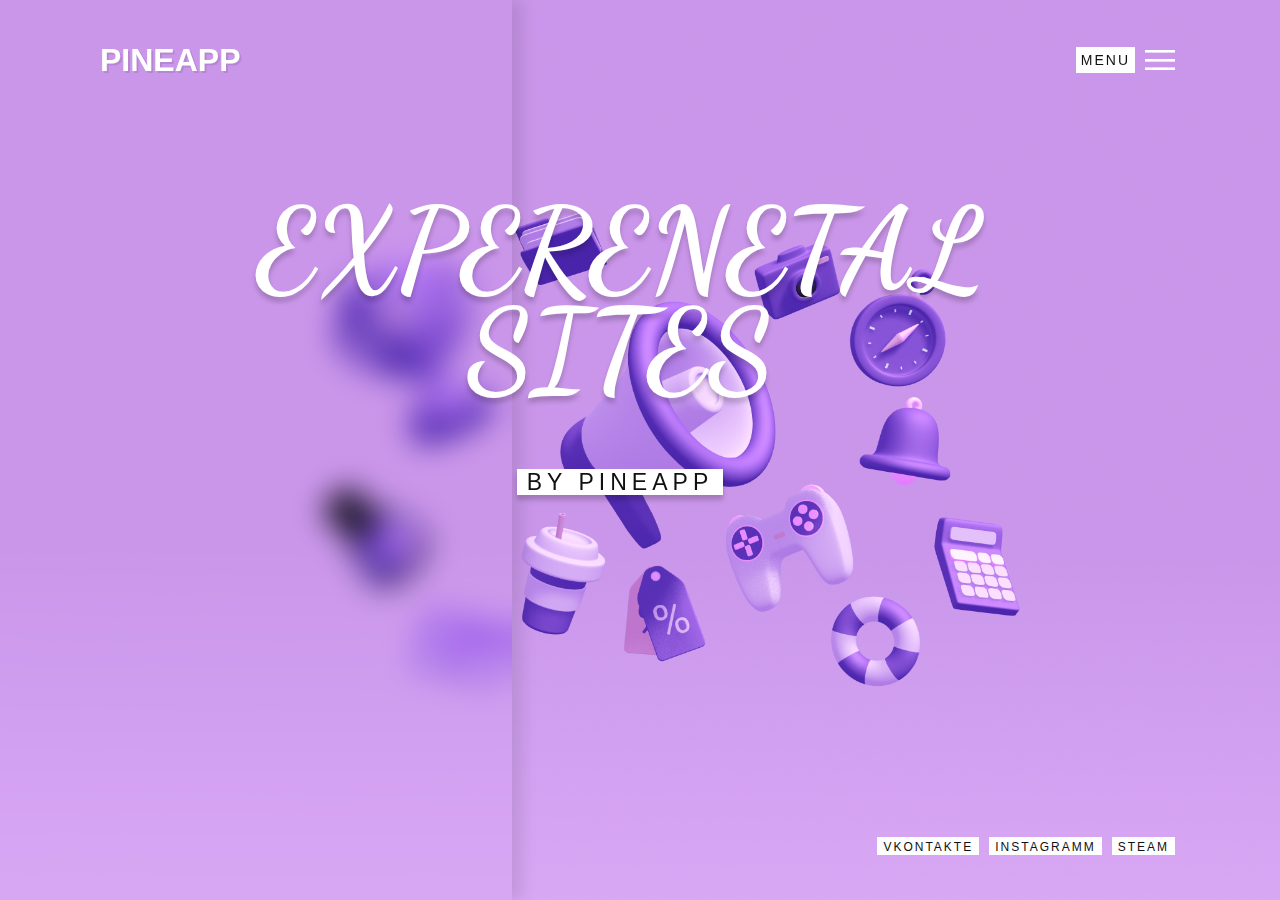
<file: index.html>
<!DOCTYPE html>
<html lang="en">
    <head>
        <meta charset="UTF-8">
        <meta http-equiv="X-UA-Compatible" content="IE=edge">
        <meta name="viewport" content="width=device-width, initial-scale=1.0">
        <title>PINEAPP</title>
        <style>
@import url('https://fonts.googleapis.com/css2?family=Dancing+Script:wght@700&display=swap');

*{
    padding: 0;
    margin: 0;
    box-sizing: border-box;
    font-family: 'Roboto', sans-serif;
}

body{
    background-image: url(img/background.jpg);
    height: 100%;
    width: 100%;
    overflow-x: hidden;
}

section{
    position: relative;
    width: 100%;
    height: 100vh;
    display: flex;
    justify-content: center;
    align-items: center;
    overflow: hidden;
}

header{
    position: absolute;
    top: 0;
    left: 0;
    width: 100%;
    padding: 40px 100px;
    z-index: 100;

    display: flex;
    justify-content: space-between;
    align-items: center;
}

header .logo{
    position: relative;
    font-size: 2em;
    color: #fff;
    text-transform: uppercase;
    font-weight: 700;
    text-decoration: none;
    text-shadow: 2px 2px 0 rgba(0, 0, 0, .1);
    transition: .5s;
}

header .toggle{
    position: relative;
    width: 40px;
    height: 40px;

    background: url(../img/menu.png);
    background-position: center;
    background-repeat: no-repeat;
    cursor: pointer;
    background-size: 30px;
    display: flex;
    justify-content: center;
    align-items: center;
}

header .toggle.active{
    background: url(../img/close.png);
    background-position: center;
    background-repeat: no-repeat;
    cursor: pointer;
    background-size: 25px;   
}

header .toggle.active::before{
    content: 'close';
}

.background__icons{
    position: relative;
    width: 140%;
    animation: anim 5s infinite;
    object-fit: cover;
}

header .toggle::before{
    content: 'MENU';
    position: absolute;
    right: 45px;
    text-transform: uppercase;
    letter-spacing: 2px;
    font-size: 14px;
    padding: 5px 5px;
    background: #fff;
    color: #111;
}

@keyframes anim {
    0%,100%{
        transform: translateY(-10px) scale(103%);
    }
    50%{
        transform: translateY(10px) ;
    }
}

.glass{
    position: absolute;
    top: 0;
    left: 0;
    width: 40%;
    height: 100%;
    z-index: 1;
    backdrop-filter: blur(15px);
    box-shadow: 10px 0 15px rgba(0, 0, 0, .1);
    transition: .5s;
}

section.active .glass{
    width: 100%;
    backdrop-filter: blur(20px);
    box-shadow: 10px 0 15px rgba(0, 0, 0, .1);
    transition-delay: 0s;
}

section .content{
    position: relative;
    z-index: 10;
    text-align: center;
    transition: .5s;
    transition-delay: 1s;
}

section.active .content{
    opacity: 0;
    visibility: hidden;
    transform: translateX(-200px);
    transition-delay: 0s;
}

section .content h2{
    position: absolute;
    top: -250px;
    left: 40vw;
    color: #fff;
    font-size: 9vw;
    line-height: 0.88em;
    text-shadow: 0 5px 5px rgba(0,0,0,.2);
    font-family: 'Dancing Script', cursive;
}

section .content h2 span{
    font-size: 0.2em;
    font-weight: 300;
    letter-spacing: 5px;
    background: #fff;
    color: #111;
    padding: 0 10px;
    text-shadow: 0 5px 5px rgba(0, 0, 0, 0);
    box-shadow: 0 5px 5px rgba(0, 0, 0, .2);
    text-transform: uppercase;
    
}

section .sci{
    position: absolute;
    bottom: 40px;
    right: 100px;
    display: flex;
    z-index: 100;
}

section .sci li{
    list-style: none;
    margin: 5px;
    padding: 0 6px;
    background: #fff;
    transition: .5s;
    transition-delay: calc(.2s * var(--i));
}

section.active .sci li{
    opacity: 0;
    visibility: hidden;
    transform: translateY(100px);
}

section .sci li a{
    color: #111;
    text-decoration: none;
    display: inline-block;
    letter-spacing: 2px;
    font-weight: 500;
    font-size: 12px;
    text-transform: uppercase;
}

section .pages{
    position: absolute;
    top: 40%;
    left: 45%;
    transform: translate(-50% -50%);
    z-index: 100;
}

section .pages li{
    list-style: none;
    text-align: center;
    margin: 15px 0;

    opacity: 0;
    visibility: hidden;
    transition: .5s;
    transform: translateX(200px);
    transition-delay: calc(.2s * var(--i));
}

section.active .pages li{
    opacity: 1;
    visibility: visible;
    transform: translateX(0);
}

section .pages li a{
    color: #111;
    font-size: 1.5em;
    letter-spacing: 5px;
    text-decoration: none;
    font-weight: 300;
    text-transform: uppercase;
    background-color: #fff;
    padding: 4px 10px;
    display: inline-block;
    transition: .5s;
}

section .pages li a:hover{
    background-color: #111;
    color: #fff;
    letter-spacing: 10px;
    text-transform: lowercase;
}

@media (max-width: 991px) {
    .background__icons{
        width: 230%;
    }

    header{
        padding: 20px;
    }
    section .sci{
        bottom: 20px;
        right: 20px;
    }
    .glass{
        width: 50%;
        backdrop-filter: blur(15px);
    }
    section .content h2{
        top: -150px;
        left: 70vw;
        font-size: 14vw;
    }

    section .pages{
        left: 32%;
    }
}
        </style>
    </head>
    <body>
        <section>
            <header>
                <a href="#" class="logo">PINEAPP</a>
                <div onclick="menuToggle()" class="toggle"></div>
            </header>
            <div class="glass"></div>
            <div class="content">
                <h2>EXPERENETAL SITES <br><span>by pineapp</span></h2>
            </div>
            <img class="background__icons" src="img/Icons.png" alt="Icons">
            <ul class="sci">
                <li style="--i:1"><a href="first.html">VKontakte</a></li>
                <li style="--i:2"><a href="#">Instagramm</a></li>
                <li style="--i:3"><a href="#">Steam</a></li>
            </ul>
            <ul class="pages">
                <li style="--i:1"><a href="first.html">First</a></li>
                <li style="--i:2"><a href="second.html">Second</a></li>
                <li style="--i:3"><a href="#">Third</a></li>
            </ul>
        </section>
        <script type="text/javascript">
            const menuToggle = () =>{
                const toggleMenu = document.querySelector('.toggle');
                const section = document.querySelector('section');
                toggleMenu.classList.toggle('active');
                section.classList.toggle('active');
            }
        </script>
    </body>
</html>
</file>
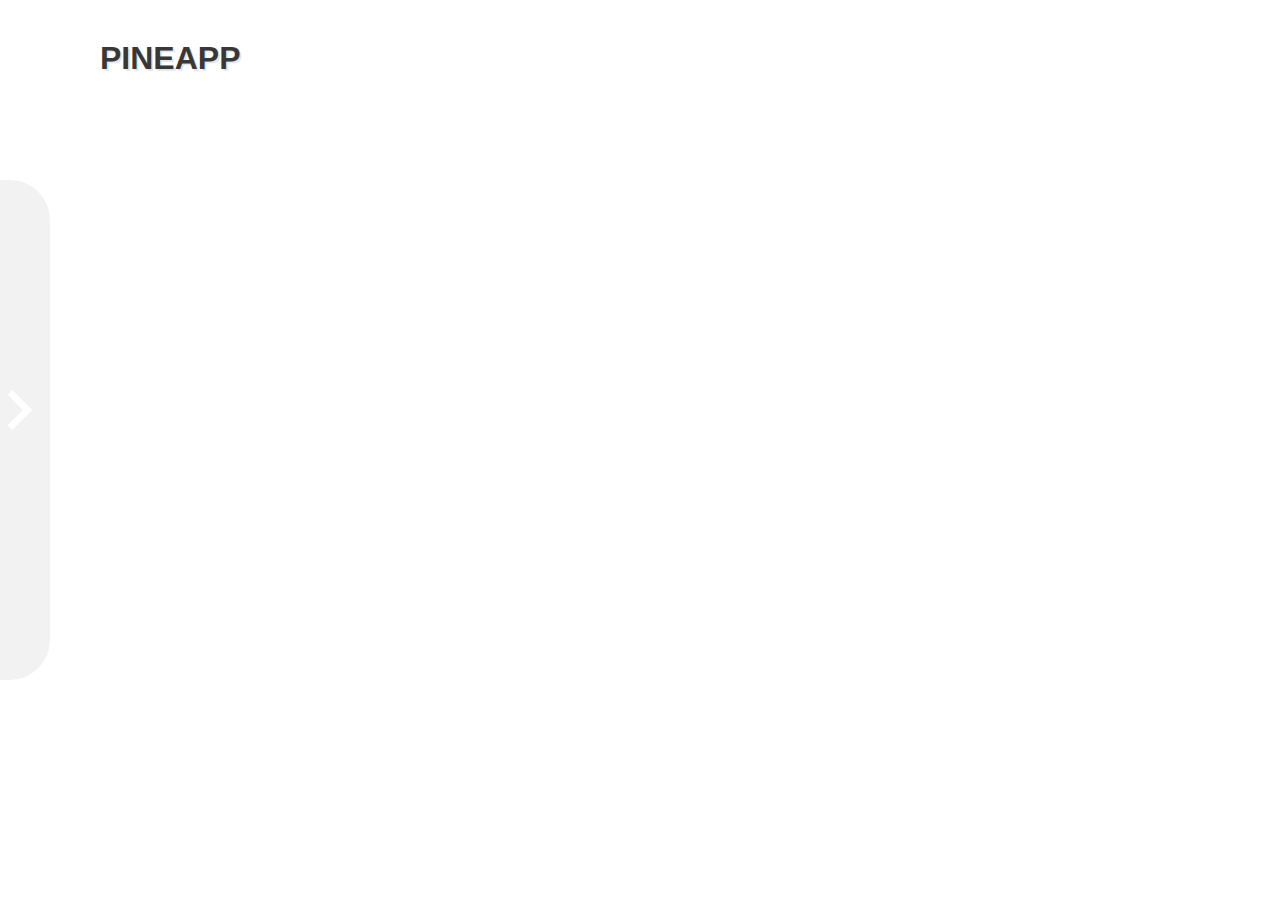
<file: first.html>
<!DOCTYPE html>
<html lang="en">
    <head>
        <meta charset="UTF-8">
        <meta http-equiv="X-UA-Compatible" content="IE=edge">
        <meta name="viewport" content="width=device-width, initial-scale=1.0">
        <style>
*{
    padding: 0;
    margin: 0;
    box-sizing: border-box;
    font-family: 'Roboto', sans-serif;
}

a{
    text-decoration: none;
    color: #000;
}

body{
    background-color: #fff;
    overflow-x: hidden;
}

header{
    position: absolute;
    top: 0;
    left: 0;
    width: 100%;
    padding: 40px 100px;
    z-index: 100;

    display: flex;
    justify-content: space-between;
    align-items: center;
}

header .logo{
    position: relative;
    font-size: 2em;
    color: rgb(56, 56, 56);
    text-transform: uppercase;
    font-weight: 700;
    text-decoration: none;
    text-shadow: 2px 2px 0 rgba(0, 0, 0, .1);
    transition: .5s;
}

.phoneopener{
    z-index: 100;
    position: fixed;
    background-color: rgba(0, 0, 0, .05);
    height: 500px;
    width: 100px;
    top: 20%;
    border-radius: 0 40px 40px 0;
    transform: translateX(-50px);
    transition: .2s;
}

.phoneopener.active{
    animation: poActive 1s;
}

.phoneopener.active svg{
    transform: rotate(180deg);
    transition: .5s;
}

.phoneopener:hover.active svg{
    animation: animActive 2s infinite;
}

@keyframes animActive {
    0%,100%{
        transform: translateX(0px) rotate(180deg);
    }
    50%{
        transform: translateX(-8px) rotate(180deg);
    }
}

@keyframes poActive {
    0%,100%{
        transform: translateX(-50px);
    }
    50%{
        transform: translateX(0);
    }
}

.phoneopener:hover{
    background-color: rgba(0, 0, 0, .3);
}

.phoneopener svg{
    width: 40px;
    position: absolute;
    top: 42%;
    right: 10px;
    fill: #fff;
    transition: .2s;
}

.phoneopener:hover svg{
    fill: #333;
    animation: anim 2s infinite;
}

@keyframes anim {
    0%,100%{
        transform: translateX(0px);
    }
    50%{
        transform: translateX(10px);
    }
}

.phoneopener.new{
    background-color: rgba(255, 0, 0, .1);
    transition: .5s;
}

.phone{
    background-color: #111;
    width: 320px;
    height: 600px;
    margin-top: 200px;
    border-radius: 45px;
    position: fixed;
    transform: translateX(-400px);
    transition: .5s;
    z-index: 100;
}

.flashlight{position: absolute;
    background-image: url(img/flashlight.svg);
    background-size: 90px;
    background-repeat: no-repeat;
    border-radius: 100%;
    margin-top: 400px;
    margin-left: 10px;
    box-shadow: 0 0 5px rgba(0, 0, 0, .3);
    width: 100px;
    height: 100px;
    
    z-index: 99;
    transition: .5s;
}

.flashlight.active{
    transform: translateX(400px) translateY(-300px);
}

.phone.active{
    transform: translateX(150px);
    transition: .5s;
}

.phone .faceid{
    position: absolute;
    width: 50%;
    height: 35px;
    background-color: #111;
    left:25%;
    border-radius: 0 0 15px 15px;
    z-index: 100;
}

.home{
    position: absolute;
    background-color: #111;
    width: 40%;
    height: 6px;
    bottom: 13px;
    left: 30%;
    border-radius: 20px;
    z-index: 100;
}

.phone .messenger{
    position: absolute;
    top: 1.3%;
    left: 2.5%;
    border-radius: 40px;
    width: 95%;
    height: 97.3%;
    background-color: #fff;
    overflow: hidden;
    z-index: 100;
}

.messenger .header{
    position: absolute;
    width: 100%;
    height: 75px;
    background-color: #fff;
    border-bottom: 1px solid #eee;
    z-index: 2;
}

.messenger .header a img{
    position: absolute;
    width: 40px;
    height: 40px;
    top: 40%;
    left: 5%;
    object-fit: cover;
    border-radius: 100%;
    margin: auto 0 0 0;
}

.messenger .header span{
    display: flex;
    flex-direction: column;
    position: absolute;
    top: 45%;
    left: 24%;
    color: #0077ff;
    font-weight: 700;
}

.messenger .header span::after{
    content: 'online';
    color: #ccc;
    font-weight: 400;
    left: 0;
}

.messenger .header span.writting::after{
    content: 'печатает...';
}

.messenger .docbar{
    position: absolute;
    width: 100%;
    height: 60px;
    background-color: #edeef0;
    bottom: 0;
    display: flex;
    gap: 10px;
    padding-top: 5px;
    padding-left: 10px;
}

.docbar .plus{
    color: #0077ff;
    font-size: 1.5em;
    border: 2px #0077ff solid;
    padding: 10px 0 0 4px;
    line-height: 0;
    width: 25px;
    height: 25px;
    border-radius: 100%;
}

.placeholder{
    color: #ccc;
    background-color: #fff;
    width: 65%;
    height: 27px;
    padding: 5px 10px;
    border-radius: 50px;
}

.messenger .messages{
    display: flex;
    flex-direction: column;
    justify-content: end;
    gap: 20px;
    padding: 0 10px 20px 10px ;
    margin-top: 75px;
    height: calc(100% - 60px - 75px);
    position: relative;
}

.messenger .messages .message-item{
    display: flex;
    bottom: 10px;
    left: 10px;
    gap: 15px;
}

.messenger .messages .message-item img{
    width: 40px;
    height: 40px;
    object-fit: cover;
    border-radius: 100%;
    margin: auto 0 0 0;
}

.messenger .messages .message span{
    color: #0077ff;
    margin-left: 5px;
}

.messenger .messages .message p{
    background-color: #f0f0f0;
    padding: 10px;
    border-radius: 10px;
    letter-spacing: 1.1px;
}

.main{
    position: relative;
    height: 100vh;
}

.hidden__button{
    position: absolute;
    top: 500px;
    right: 200px;
    font-size: 2em;
    padding: 25px 50px;
    background-color: #fff;
    border: none;
    color: #fff;
    cursor: pointer;
}

.hidden__button.active{
    color: #000;
    border: #000 2px solid;
    animation: animButton 3s;
}

.hidden__button.active.agressive{
    animation: agressive 3s;
    background-color: #f00;
    transition: 1s;
    color: #fff;
    box-shadow: 0px 0px 100px #f00;
}

@keyframes agressive {
    0%, 100%{
        transform: scale(100%) rotate(0);
    }
    10%,20%,30%,40%,50%,60%,70%,80%{
        transform: scale(200%) rotate(15deg);
    }
    15%,25%,35%,45%,55%,65%,75%,85%{
        transform: scale(200%) rotate(-15deg);
    }
    20%,40%,65%,85%{
        transform: scale(150%);
    }
}

@keyframes animButton {
    0%,100%{
        transform: scale(100%) rotate(0);
    }

    20%{
        transform: scale(200%);
    }

    40%,50%,60%,70%{
        transform: scale(200%) rotate(30deg);
    }
    45%,55%,65%,75%{
        transform: scale(200%) rotate(-30deg);
    }
}

.title{
    width: 100%;
    height: 800px;
    background-color: #000;
    position: relative;
}

.title .title__header{
    position: absolute;
    color: #fff;
    font-size: 8em;
    right: 10px;
}

.title .rules{
    position: absolute;
    display: flex;
    bottom: 0;
    flex-direction: column;
    gap: 50px;
    margin-bottom: 50px;
    margin-left: 40px;
}

.rule{
    width: 100px;
    height: 100px;
    position: relative;
}

.rule::after{
    position: absolute;
    width: 300px;
    color: #fff;
    right: -350px;
    font-size: 1.5em;
}

.rules .red{
    background-color: #f00;
}

.rules .red::after{
    content: '- ЛАВА (Если наступить, то придётся начать сначала)';
}

.rules .gray{
    background-color: #aaa;
}

.rules .gray::after{
    content: '- ПОЛ (Можешь спокойно по нему ходить)';
}

.rules .blue{
    background-color: #0077ff;
}

.rules .blue::after{
    content: '- КЛЮЧ (Ключи нужны для открытия выхода)';
}

.rules .aqua{
    background-color: aquamarine;
}

.rules .aqua::after{
    content: '- ВЫХОД (Если все 4 ключа собраны)';
}

.labyrinth{
    display: grid;
    height: 100vh;

    grid-template-columns: 5% 5% 5% 5% 5% 5% 5% 5% 5% 5% 5% 5% 5% 5% 5% 5% 5% 5% 5% 5%; /* два столбца 100px и 600px */
    grid-template-rows: 5% 5% 5% 5% 5% 5% 5% 5% 5% 5% 5% 5% 5% 5% 5% 5% 5% 5% 5% 5%; /* три ряда 40px, 200px и 40px */
    grid-template-areas: 
    ". . . . . . . . . . . . f . . . . . . . "
    ". . . . . . . . . . . . f . . . . . . . "
    ". . . . . f8 . . . . . . f . . . . . . . "
    ". . . . . f8 f5 f5 f5 f5 c2 . f . . . . . . . "
    ". f4 f4 f4 f4 f8 . . . . . . f . . . . . . . "
    ". f3 . . . f8 . . . . . . f . . . . . . . "
    ". f3 . . . f8 . . . . . . f f1 f1 f1 f1 f1 f1 . "
    ". f3 . . . f8 . . . . . . f . . . . . f2 . "
    ". f3 c1 . . f8 . . . . . . . . . . . . f2 . "
    ". f3 . . . f8 . . . . . . . f6 c3 . . . f2 . "
    ". f3 . . . f8 f7 f7 f7 f7 f7 f7 f7 f7 . . . . f2 . "
    ". f3 . . . f8 . . . . . . . . . . . . f2 . "
    ". . . . . f8 . f12 . . . . . . . c4 f10 . f2 . "
    ". . . . . f8 . f12 . . . . . . . . f10 . f2 . "
    ". . . . . f8 . f12 . . . . . . . . f10 . f2 . "
    ". . . . . f8 . f12 f11 f11 f11 f11 f11 f11 f11 f11 f11 f11 f11 . "
    ". . . . . f8 . f12 . . . . . . . . . . . . "
    ". . . . . f8 . f12 . . . . . . . . . . . . "
    ". . . f9 f9 f9 f9 f12 . . . . . . . . . . . . "
    ". . . . . . . e . . . . . . . . . . . . ";
}

.floor{
    background-color: #aaa;
    grid-area: f;
}

.floor1{
    grid-area: f1;
}

.floor2{
    grid-area: f2;
}

.floor3{
    grid-area: f3;
}

.floor4{
    grid-area: f4;
}

.floor5{
    grid-area: f5;
}

.floor6{
    grid-area: f6;
}

.floor7{
    grid-area: f7;
}

.floor8{
    grid-area: f8;
}

.floor9{
    grid-area: f9;
}

.floor10{
    grid-area: f10;
}

.floor11{
    grid-area: f11;
}

.floor12{
    grid-area: f12;
}

.lava{
    background-color: #f00;
    grid-row: 1 / -1;
    grid-column: 1 / -1;
}

.end{
    background-color: aquamarine;
    grid-area: e;
}

.checkpoint{
    background-color: #0077ff;
}

.ch1{
    grid-area: c1;
}

.ch2{
    grid-area: c2;
}

.ch3{
    grid-area: c3;
}

.ch4{
    grid-area: c4;
}

.notification{
    position: fixed;
    visibility: hidden;
    opacity: 0;
    transform: translateX(310px);
    right: 10px;
    bottom: 10px;
    width: 300px;
    height: 100px;
    border-radius: 20px;
    background-color: rgba(255, 255, 255, .4);
    backdrop-filter: blur(15px);
    border: 1px solid rgba(0, 0, 0, .3);
    z-index: 100;
    transition: .5s;
}

.notification.active{
    visibility: visible;
    opacity: 1;
    transform: translateX(0);
}

.notification span{
    position: absolute;
    margin: 10px;
    margin-top: 20px;
    font-weight: bold;
    text-transform: uppercase;
}

.notification p{
    position: absolute;
    margin: 40px 0 0 10px;
}
.notification svg{
    position: absolute;
    width: 40px;
    right: 10px;
    cursor: pointer;
}

.game{
    display: none;
}

.game.active{
    display: block;
}

.darker{
    display: none;
    position: relative;
    width: 100%;
    height: 100vh;
    background-color: #000;
    overflow: hidden;
}

.darker h2{
    position: absolute;
    font-size: 4em;
    text-align: center;
    top: 100px;
    left: 28%;
    opacity: 0;
    transition: 1s;
}

.darker.lighte{
    background-color: #111;
}

.darker.active{
    background-color: #fff;
}

.darker.lighte.active{
    background-color: #fff;
}

.darker.active h2{
    opacity: 1;
}

.darker #lamp{
    position: absolute;
    width: 100px;
    bottom: 150px;
    right: 500px;
}

.darker.active #lamp{
    fill: yellow;
}

.darker #lamp .lamp-light{
    display: none;
}

.darker.active #lamp .lamp-light{
    display: block;
}

.cards{
    position: absolute;
    bottom: 10px;
    right: 10px;
    display: flex;
    gap: 50px;

}

.card-item{
    padding: 15px 20px;
    border: #000 2px solid;
    color: #000;
    opacity: 0;
    transform: translateY(200px);
    transition: .5s;
    transition-delay: calc(1s * var(--i));
}

.darker.active .card-item{
    opacity: 1;
    transform: translateY(0);
}

.light{
    display: none;
    position: fixed;
    top: 0;
    left: 0;
    width: 100%;
    height: 100%;
    pointer-events: none;
    background: radial-gradient(circle at var(--x) var(--y), transparent 10%, rgba(0,0,0,.95) 20%);
    z-index: 100;
}

.light.active{
    display: block;
}
        </style>
        <title>PINEAPP</title>
    </head>
    <body>
        <header>
            <a href="index.html" class="logo">PINEAPP</a>
        </header>
        <div class="notification">
            <span>ОПА</span>
            <p>Ты упал в лаву</p>
            <svg onclick="closeNotif()" viewBox="0 0 32 32" xmlns="http://www.w3.org/2000/svg"><defs><style>.cls-1{fill:none;stroke:#000;stroke-linecap:round;stroke-linejoin:round;stroke-width:2px;}</style></defs><title/><g id="cross"><line class="cls-1" x1="7" x2="25" y1="7" y2="25"/><line class="cls-1" x1="7" x2="25" y1="25" y2="7"/></g></svg>
        </div>
        <section class="main">
            <button onclick="secret()" class="hidden__button">Я кнопка</button>
            <div onclick="poClick()" class="phoneopener">
                <svg version="1.1" id="Capa_1" xmlns="http://www.w3.org/2000/svg" xmlns:xlink="http://www.w3.org/1999/xlink" x="0px" y="0px" viewBox="0 0 306 306" style="enable-background:new 0 0 306 306;" xml:space="preserve"><g><g id="keyboard-arrow-right"><polygon points="58.65,267.75 175.95,153 58.65,35.7 94.35,0 247.35,153 94.35,306 		"/></g></g><g></g><g></g><g></g><g></g><g></g><g></g><g></g><g></g><g></g><g></g><g></g><g></g><g></g><g></g><g></g></svg>
            </div>
            <div class="phone">
                <div onclick="lighter()" class="flashlight">

                </div>
                <div class="messenger">
                    <div class="header">
                        <a href="https://vk.com/dimaaaaa_kot"><img src="img/avatar.jpg" alt="ava"></a>
                        <span>Дима</span>
                    </div>
                    <ul class="messages">
                        
                    </ul>
                    <div class="docbar">
                        <span class="plus">+</span>
                        <div class="placeholder">Сообщение</div>
                    </div>
                </div>
                <div class="faceid"></div>
                <div class="home"></div>
            </div>
        </section>
        <section class="game">
            <div class="title">
                <div class="title__header">Лабиринт</div>
                <div class="rules">
                    <div class="rule red"></div>
                    <div class="rule gray"></div>
                    <div class="rule blue"></div>
                    <div class="rule aqua"></div>
                </div>
            </div>
            <div onmouseover="labyrinthGame(event)" class="labyrinth">
                <div  class="lava"></div>
                <div class="floor"></div>
                <div class="floor floor1"></div>
                <div class="floor floor2"></div>
                <div class="floor floor3"></div>
                <div class="floor floor4"></div>
                <div class="floor floor5"></div>
                <div class="floor floor6"></div>
                <div class="floor floor7"></div>
                <div class="floor floor8"></div>
                <div class="floor floor9"></div>
                <div class="floor floor10"></div>
                <div class="floor floor11"></div>
                <div class="floor floor12"></div>
                <div class="checkpoint ch1"></div>
                <div class="checkpoint ch2"></div>
                <div class="checkpoint ch3"></div>
                <div class="checkpoint ch4"></div>
                <div class="end "></div>
            </div>
        </section>
        <section class="darker">
            <h2>Спасибо<br> за прохождение сайта!</h2>
            <div class="cards">
                <div class="card-item" style="--i:2"><a href="index.html">На главную</a></div>
                <div class="card-item" style="--i:3" onclick="window.location.reload ();">Заново</div>
                <div class="card-item" style="--i:4">VKontakte</div>
            </div>
            <svg onclick="lampON()" id="lamp" viewBox="0 0 200 200" xmlns="http://www.w3.org/2000/svg"><path d="M134.164,127.26H131.21v-8.9a53.372,53.372,0,1,0-64.372.009v8.889H63.885a1.941,1.941,0,0,0-1.94,1.94v12.453a1.94,1.94,0,0,0,1.94,1.94h.509v10.523a1.941,1.941,0,0,0,1.94,1.94h1.671a32.2,32.2,0,0,0,62.039,0h1.67a1.941,1.941,0,0,0,1.94-1.94V143.593h.51a1.939,1.939,0,0,0,1.939-1.94V129.2A1.94,1.94,0,0,0,134.164,127.26ZM69.92,115.827a49.5,49.5,0,1,1,58.209-.009,1.938,1.938,0,0,0-.8,1.568v9.874H111.083V107.394L123.9,94.37a9.108,9.108,0,1,0-3.494-1.983l-12.649,12.851a1.935,1.935,0,0,0-.557,1.361V127.26H90.845V106.6a1.94,1.94,0,0,0-.557-1.361l-12.65-12.85a9.022,9.022,0,1,0-3.493,1.982l12.821,13.024V127.26H70.718V117.4A1.94,1.94,0,0,0,69.92,115.827Zm51.393-30.133a5.177,5.177,0,1,1,5.177,5.177A5.183,5.183,0,0,1,121.313,85.694ZM71.559,90.871a5.177,5.177,0,1,1,5.176-5.177A5.183,5.183,0,0,1,71.559,90.871ZM65.825,131.14h66.4v8.574h-66.4Zm33.194,44.605a28.133,28.133,0,0,1-26.972-19.689H126A28.539,28.539,0,0,1,99.019,175.745Zm30.755-23.569h-61.5v-8.583h61.5Z"/><path class="lamp-light" d="M54.231,34.723a1.94,1.94,0,1,0,2.743-2.743L45.632,20.637a1.94,1.94,0,1,0-2.743,2.743Z"/><path class="lamp-light" d="M153.16,20.637,141.818,31.98a1.94,1.94,0,0,0,2.743,2.743L155.9,23.38a1.94,1.94,0,1,0-2.743-2.743Z"/><path class="lamp-light" d="M54.231,119.567,42.889,130.909a1.94,1.94,0,0,0,2.743,2.743L56.974,122.31a1.94,1.94,0,0,0-2.743-2.743Z"/><path class="lamp-light" d="M144.561,119.567a1.94,1.94,0,0,0-2.743,2.743l11.342,11.342a1.94,1.94,0,0,0,2.743-2.743Z"/><path class="lamp-light" d="M38.861,76.113H22.688a1.94,1.94,0,1,0,0,3.879H38.861a1.94,1.94,0,1,0,0-3.879Z"/><path class="lamp-light" d="M176.586,76.113H160.413a1.94,1.94,0,1,0,0,3.879h16.173a1.94,1.94,0,1,0,0-3.879Z"/></svg>
        </section>
        <div class="light">

        </div>
        <script src="js/confetti.js"></script>
        <script>
            const start = ()=>{
                setTimeout(()=>{confetti.start()},500)
            }
            const stop = (msec)=>{
                setTimeout(()=>{confetti.stop()},msec)
            }
            const phoneopener = document.querySelector('.phoneopener');
            const phone = document.querySelector('.phone');
            const span = document.querySelector('.messenger>.header>span');
            const buttonSecret = document.querySelector('.hidden__button');
            let notification = document.querySelector('.notification');
            const messenger = document.querySelector('ul.messages')
            let k = 0;
            let a = 0;
            let click = 0;
            let starting = false;
            let ch1 = false;
            let ch2 = false;
            let ch3 = false;
            let ch4 = false;
            let ch = 0;
            let startLabirinth = false;
            let startDarker = false;
            let endSite = false;
            let pos = document.documentElement;
            pos.addEventListener('mousemove', e =>{
                pos.style.setProperty('--x', e.clientX + 'px')
                pos.style.setProperty('--y', e.clientY + 'px')
            });
            

            const poClick = () =>{
                phoneopener.classList.remove('new');
                phoneopener.classList.toggle('active');
                phone.classList.toggle('active');
                k--;
                if(document.querySelector('.flashlight').classList.contains('active') && startDarker) document.querySelector('.flashlight').classList.remove('active') 
                else if(!document.querySelector('.flashlight').classList.contains('active') && startDarker) document.querySelector('.flashlight').classList.add('active')
            }

            const newMessage = () =>{
                if(!phone.classList.contains('active')){
                    phoneopener.classList.add('new');
                    k++;
                } 
                
            }

            const writting = (msec) =>{
                span.classList.toggle('writting');
                setTimeout(() => {span.classList.toggle('writting')}, msec);
            }

            const secret = () =>{
                
                if(starting && !buttonSecret.classList.contains('active')){
                    buttonSecret.classList.add('active');
                    start();
                    stop(5000);
                    writting(8000);
                    setTimeout(() =>{createMessage('Поздравляю с находкой!')}, 8000);
                    newMessage();
                    writting(11000);
                    setTimeout(() =>{createMessage('Теперь можешь пролистать дальше');document.querySelector('.game').classList.add('active')}, 11000);
                }
                else if(!buttonSecret.classList.contains('active')){
                    buttonSecret.classList.add('active');
                    start();
                    stop(5000);
                    writting(2000);
                    setTimeout(() =>{createMessage('Дарова!')}, 2000);
                    newMessage();
                    writting(5000);
                    setTimeout(() =>{createMessage('А ты не из терпеливых')}, 5000);
                    writting(8000);
                    setTimeout(() =>{
                        createMessage('Тогда проходи дальше!')
                        document.querySelector('.game').classList.add('active')
                    }, 8000);
                }
                else if(click == 2){
                    buttonSecret.textContent = "Ты уже нашёл меня:)";
                }
                else if(click == 10){
                    buttonSecret.textContent = "Хватит на меня нажимать:|";
                }
                else if(click == 20){
                    buttonSecret.textContent = "ПОЖАЛУЙСТА ПЕРЕСТАНЬ НА МЕНЯ КЛИКАТЬ D:<";
                }
                else if(click >= 40 && !buttonSecret.classList.contains('agressive')){
                    buttonSecret.classList.add('agressive');
                    buttonSecret.textContent = "🤬ААААААА🤬АААААА🤬";
                }
                click++;
            }

            const createNotification = (p, span) =>{
                if(!notification.classList.contains('active')){
                    notification.classList.add('active');
                }
                notification.querySelector('span').textContent = span;
                notification.querySelector('p').textContent = p;
            }

            const closeNotif = () =>{
                notification.classList.remove('active');
            }

            const createMessage = (p) =>{
                let src = "img/avatar.jpg";

                let message = document.createElement('li'),
                    messageImg = document.createElement('img')
                    messagediv = document.createElement('message'),
                    messageSpan = document.createElement('span'),
                    messageP = document.createElement('p');

                messageP.innerHTML = `${p}`;
                messageSpan.innerHTML = "Дима";
                messagediv.appendChild(messageSpan);
                messagediv.appendChild(messageP);
                messagediv.classList.add('message');

                messageImg.src = src;
                message.appendChild(messageImg);
                message.appendChild(messagediv);
                message.classList.add('message-item')

                messenger.appendChild(message);
                a++;
            }

            const labyrinthGame = () =>{
                if(phone.classList.contains('active')){
                    phoneopener.classList.toggle('active');
                    phone.classList.toggle('active');
                }
                if(event.target.classList.contains("lava")){
                    window.scrollBy(0,-1000)
                    ch1 = false;
                    ch2 = false;
                    ch3 = false;
                    ch4 = false;
                    ch = 0;
                    createNotification("Ты упал в лаву и был возвращён назад", "Ты упал");
                    
                }
                else if(event.target.classList.contains("ch1")){
                    if(!ch1) ch++;
                    ch1 = true;
                    createNotification(`Собрано ключей ${ch}/4`,"Ты собрал ключ");
                }
                else if(event.target.classList.contains("ch2")){
                    if(!ch2) ch++;
                    ch2 = true;
                    createNotification(`Собрано ключей ${ch}/4`,"Ты собрал ключ");
                }
                else if(event.target.classList.contains("ch3")){
                    if(!ch3) ch++;
                    ch3 = true;
                    createNotification(`Собрано ключей ${ch}/4`,"Ты собрал ключ");
                }
                else if(event.target.classList.contains("ch4")){
                    if(!ch4) ch++;
                    ch4 = true;
                    createNotification(`Собрано ключей ${ch}/4`,"Ты собрал ключ");
                } 
                else if(!event.target.classList.contains("end") && ch1 && ch2 && ch3 && ch4){
                    createNotification(`Собрано ключей ${ch}/4. Ты собрал их все и можешь двигаться к выходу!`,"НА ВЫХОД!");
                }
                else if(event.target.classList.contains("end") && ch1 && ch2 && ch3 && ch4){
                    createNotification(`Ты с лёгкостью(надеюсь) пробежал лабиринт и двигаешься дальше!`,"ПОБЕДА!");
                    document.querySelector('.darker').style.display = 'block';
                }
                else if(event.target.classList.contains("end") && !ch1 || !ch2 || !ch3 || !ch3){
                    createNotification(`Собрано ключей ${ch}/4, осталось ещё ${4-ch}`,"Ты собрал не все ключи!");
                }

            }

            const lighter = () =>{
                document.querySelector('.light').classList.toggle('active');
                document.querySelector('.darker').classList.toggle('lighte');
            }

            const lampON = () =>{
                document.querySelector('.light').classList.toggle('active');
                document.querySelector('.darker').classList.toggle('active');
            }

            document.addEventListener("DOMContentLoaded", setTimeout(()=>{
                if(!buttonSecret.classList.contains('active')){
                    starting = true;
                    writting(2000);
                    setTimeout(() =>{createMessage('ДАРОВА!')}, 2000);
                    newMessage();
                    writting(5000);
                    setTimeout(() =>{createMessage('Я тебя немножечко задержу')}, 5000);
                    writting(8000);
                    setTimeout(() =>{createMessage('Не хочешь по внимательнее рассмотреть этот сайт👉👈')}, 8000);
                    writting(11000);
                    setTimeout(() =>{createMessage('На этой странице я кое-что спрятал. Чтобы начать, тебе нужно найти это')}, 11000);
                    
                }
                window.onscroll = () =>{
                    if(getBodyScrollTop() > 750 && !startLabirinth){
                        writting(2000);
                        setTimeout(() =>{createMessage('Добро пожаловать в мой лабиринт!')}, 2000);
                        newMessage();
                        writting(5000);
                        setTimeout(() =>{createMessage('Здесь тебе нужно собрать 4 ключа и выйти из него (вообще не сложно)')}, 5000);
                        startLabirinth = true;
                    }
                    if(getBodyScrollTop() > 2500 && !startDarker){
                        closeNotif()
                        writting(2000);
                        setTimeout(() =>{createMessage('Ой, что-то здесь темно >.<')}, 2000);
                        newMessage();
                        writting(5000);
                        setTimeout(() =>{createMessage('Где-то тут был выключатель')}, 5000);
                        writting(8000);
                        setTimeout(() =>{createMessage('Давай-ка подрубим фонарик')}, 8000);
                        startDarker = true;
                        setTimeout(() =>{document.querySelector('.flashlight').classList.add('active')}, 11000);
                    }
                    if(getBodyScrollTop() > 0 && document.querySelector('.darker').classList.contains('active') && !endSite){
                        writting(2000);
                        setTimeout(() =>{createMessage('Похоже сайт подошёл к концу')}, 2000);
                        newMessage();
                        writting(5000);
                        setTimeout(() =>{createMessage('Спасибо за то, что уделил своё время на полный просмотр одной из эксперементальных страниц')}, 5000);
                        writting(10000);
                        setTimeout(() =>{createMessage('Пока.')}, 10000);
                        endSite = true;
                        start();
                        stop(100000);
                    }
                    
                    
                }
                

            }, 5000));

            function getBodyScrollTop()
            {
                return self.pageYOffset || (document.documentElement && document.documentElement.scrollTop) || (document.body && document.body.scrollTop);
            }

            
        </script>
    </body>
</html>
</file>
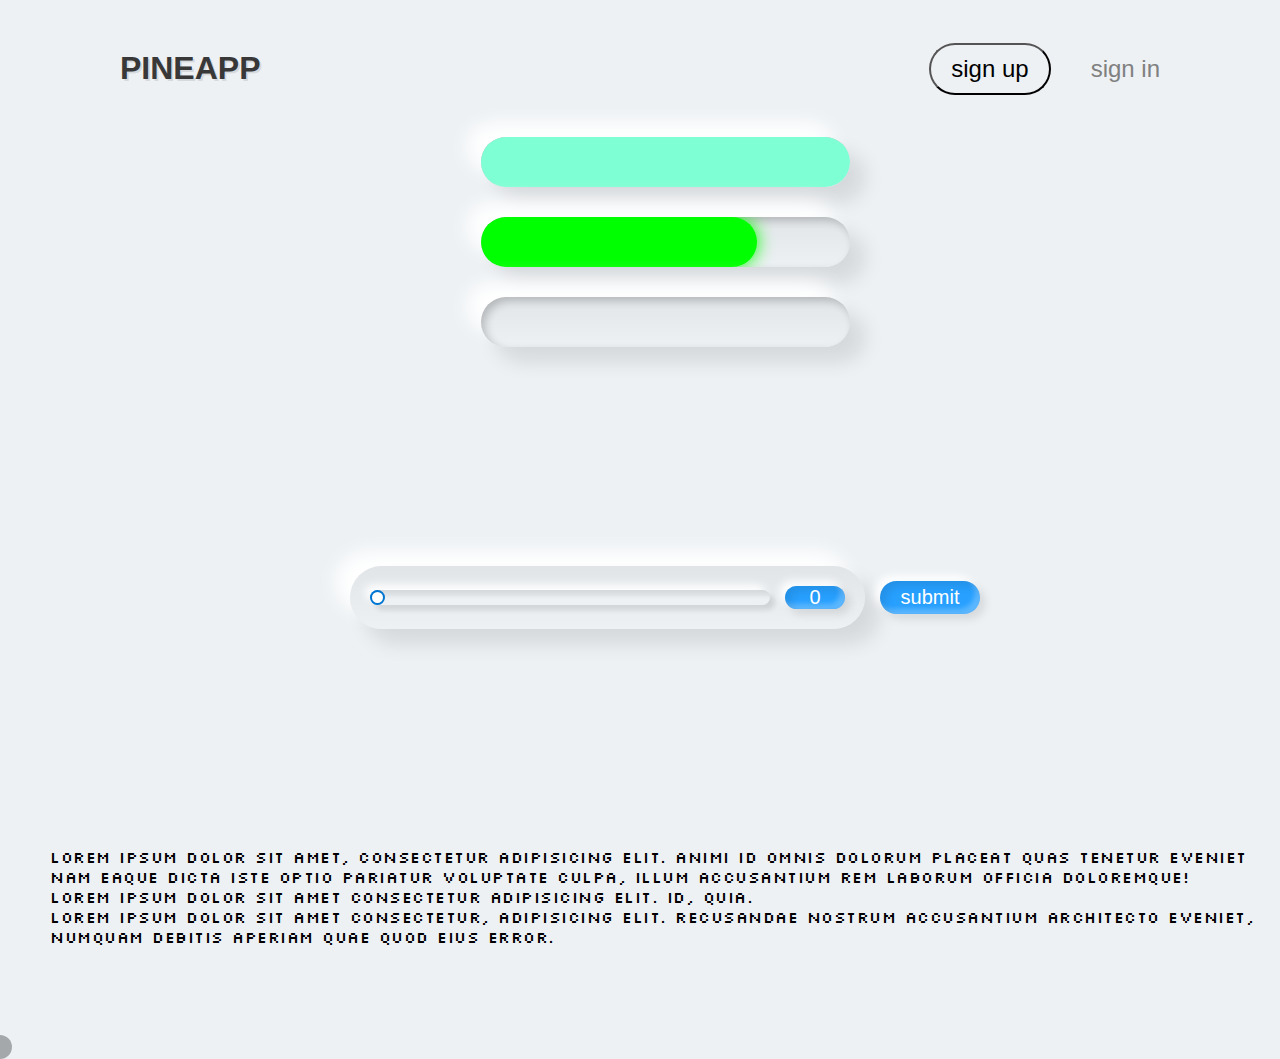
<file: second.html>
<!DOCTYPE html>
<html lang="en">
    <head>
        <meta charset="UTF-8">
        <meta http-equiv="X-UA-Compatible" content="IE=edge">
        <meta name="viewport" content="width=device-width, initial-scale=1.0">
        <title>Document</title>
        <style>
@import url('https://fonts.googleapis.com/css2?family=Silkscreen&display=swap');

*{
    padding: 0;
    margin: 0;
    box-sizing: border-box;
    font-family: 'Roboto', sans-serif;
    cursor: none;
}

*::selection {
    background: rgba(0, 0, 0, 0.3);
}

.follow-cursor{
    background-color: rgba(0, 0, 0, 0.3);
    display: block;
    width: 24px;
    height: 24px;
    border-radius: 50%;
    transform: translateY(-50%) translateX(-50%); /* центрируем кружок */
    position: absolute; /* задаём абсолютное позиционирование, чтобы элемент не влиял на остальные элементы и его можно было бы позиционировать следом за курсором */
    z-index: 99; /* чтобы элемент был над остальными элементами */
    pointer-events: none; /* чтобы сквозь элемент можно было взаимодействовать с элементами, находящимися под ним */
    transition: width 0.64s, height 0.64s, border-radius 0.64s, opacity 0.3s;
}

*:active .follow-cursor{
    width: 12px;
    height: 12px;
}

*:active .follow-cursor.follow-cursor_text{
    width: 2px;
    height: 36px;
    border-radius: 10%;
}

.follow-cursor_text{
    width: 3px;
    height: 24px;
    border-radius: 10%;
}

.follow-cursor_range{
    width: 24px;
    height: 6px;
    border-radius: 20px;
}

*:active .follow-cursor_range{
    width: 36px;
    height: 3px;
}

.follow-cursor_active{
    width: 48px;
    height: 48px;
    opacity: .3;
    transition: 0.1s;
    background: radial-gradient(circle, rgba(237,241,244,1) 0%, rgba(255,255,255,0) 75%);
}

button{
    position: relative;
    transition: 0.3s;
}

button.active{
    background-color: rgba(0, 0, 0, 0.2);
    box-shadow: 0px 5px 8px rgba(0, 0, 0, 0.3);
    transition: 0.3s;
}

button.active:active{
    box-shadow: none;
}

a{
    transition: 0.3s;
}

a.active{
    background-color: rgba(0, 0, 0, 0.2);
    box-shadow: 0px 5px 8px rgba(0, 0, 0, 0.3);
    transition: 0.3s;
}

a.active:active{
    box-shadow: none;
}

a{
    padding: 10px 20px;
    border-radius: 40px;
    text-decoration: none;
    color: #000;
}

body{
    background-color: #edf1f4;
    overflow-x: hidden;
    height: 100vh;
    width: 100%;
}

header{
    width: 100%;
    padding: 40px 100px;
    z-index: 100;

    display: flex;
    justify-content: space-between;
    align-items: center;
    background-color: #edf1f4;
}

header .logo{
    position: relative;
    font-size: 2em;
    color: rgb(56, 56, 56);
    text-transform: uppercase;
    font-weight: 700;
    text-decoration: none;
    text-shadow: 2px 2px 0 rgba(0, 0, 0, .1);
    transition: .5s;
}

.sign{
    display: flex;
    gap: 20px;
}

.signin{
    color: gray;
    background-color: transparent;
    border: none;
    font-size: 1.5em;
    transition: .5s;
    border-radius: 40px;
    padding: 10px 20px;
}

.signin:hover{
    color: aquamarine;
    text-shadow: 1px 1px 2px rgba(0, 0, 0, 0.2);
    transition: .5s;
}

.signup{
    position: relative;
    background-color: transparent;
    padding: 10px 20px;
    font-size: 1.5em;
    border-radius: 40px;
    z-index: 2;
    overflow: hidden;
    transition: 0.5s;
}

.signup:hover{
    background-color: rgba(0, 0, 0, 0.2);
    transition: 0.5s;
}

section{
    margin-bottom: 100px;
    margin-left: 50px;
}

.progressbars{
    display: flex;
    flex-direction: column;
    align-items: center;
    gap: 30px;
    
}

.progressbar{
    position: relative;
    box-shadow: 15px 15px 20px rgba(0, 0, 0, .1),
                -15px -15px 20px #fff,
                4px 4px 8px 0px rgba(0, 0, 0, 0.2) inset;
    width: 30%;
    height: 50px;
    border-radius: 30px;
    background: linear-gradient(to bottom, rgba(0,0,0,.05), #edf1f4);
    z-index: 3;
    overflow: hidden;
    
}

.progressbar-inside{
    background-color: rgb(127, 255, 212);
    box-shadow: 0px 0px 18px 0px rgba(127, 255, 212, 1);
    position: absolute;
    top: 0;
    left: 0;
    width: 0%;
    height: 50px;
    z-index: 2;
    border-radius: 40px;
    transition: 1.5s;
    transition-delay: calc(1s * var(--u));
}

.progressbar:nth-child(2) .progressbar-inside{
    background-color: rgb(0, 255, 0);
    box-shadow: 0px 0px 18px 0px rgba(0, 255, 0, 1);
}

.progressbar:nth-child(3) .progressbar-inside{
    color: indigo;
    background-color: rgb(75, 0, 130);
    box-shadow: 0px 0px 18px 0px rgba(75, 0, 130, 1);
}

.slider{
    height: 300px;
    display: flex;
    justify-content: center;
    align-items: center;
}

.box{
    position: relative;
    display: flex;
    justify-content: center;
    align-items: center;
    padding: 20px;
    background: linear-gradient(to bottom, rgba(0,0,0,.05), #edf1f4);
    border-radius: 40px;  
    box-shadow: 15px 15px 20px rgba(0, 0, 0, .1),
                -15px -15px 20px #fff;
}

.range{
    width: 400px;
    height: 15px;
    appearance: none;
    background: #edf1f4;
    outline: none;
    border-radius: 15px;
    box-shadow: 5px 5px 5px rgba(0, 0, 0, .1),
                -5px -5px 10px #fff,
                inset 5px 5px 5px rgba(0, 0, 0, .1);
    overflow: hidden;
}

.range::-webkit-slider-thumb{
    appearance: none;
    width: 15px;
    height: 15px;
    background: #fff;
    border-radius: 50%;
    border: 2px solid #0074cf;
    box-shadow: -407px 0 0 400px #27a0ff;
}

.range::-webkit-slider-thumb:hover{
    background: rgba(0, 0, 0, 0.2);
}

#rangeValue{
    position: relative;
    text-align: center;
    width: 60px;
    font-size: 1.25em;
    color: #fff;
    background: #27a0ff;
    margin-left: 15px;
    border-radius: 25px;
    font-weight: 500;
    box-shadow: 5px 5px 10px rgba(0, 0, 0, .1),
                -5px -5px 10px #fff,
                inset 5px 5px 10px rgba(0, 0, 0, .1),
                inset -5px -5px 5px rgba(255, 255, 255, .25);
}

.submit{
    border: none;
    position: relative;
    text-align: center;
    width: 100px;
    padding: 5px;
    font-size: 1.25em;
    color: #fff;
    background: #27a0ff;
    margin-left: 15px;
    border-radius: 25px;
    font-weight: 500;
    box-shadow: 5px 5px 10px rgba(0, 0, 0, .1),
                -5px -5px 10px #fff,
                inset 5px 5px 10px rgba(0, 0, 0, .1),
                inset -5px -5px 5px rgba(255, 255, 255, .25);
}

.text p{
    letter-spacing: .5px;
    font-family: 'Silkscreen', cursive;
}            
        </style>
    </head>
    <body>
        <header>
            <a href="index.html" class="logo">PINEAPP</a>
            <div class="sign">
                <button class="signup">sign up</button>
                <button class="signin">sign in</button>
            </div>
        </header>
        <section class="progressbars">
            <div class="progressbar">
                <div style="--u:1" class="progressbar-inside"></div>
            </div>
            <div class="progressbar">
                <div style="--u:2" class="progressbar-inside"></div>
            </div>
            <div class="progressbar">
                <div style="--u:0" class="progressbar-inside"></div>
            </div>
        </section>
        <section class="slider">
            <div class="box">
                <input type="range" class="range" value="0" min="0" max="100" onmousemove="rangeSlider(this. value)">
                <span id="rangeValue">0</span>
            </div>
            <button class="submit" onclick="sublitPB()">submit</button>
        </section>
        <section class="text">
            <p>Lorem ipsum dolor sit amet, consectetur adipisicing elit. Animi id omnis dolorum placeat quas tenetur eveniet nam eaque dicta iste optio pariatur voluptate culpa, illum accusantium rem laborum officia doloremque!</p>
            <p>Lorem ipsum dolor sit amet consectetur adipisicing elit. Id, quia.</p>
            <p>Lorem ipsum dolor sit amet consectetur, adipisicing elit. Recusandae nostrum accusantium architecto eveniet, numquam debitis aperiam quae quod eius error.</p>
        </section>
        <div class="follow-cursor"></div>
        <script>
            let pb = document.querySelector('.progressbars');
            let button = document.querySelectorAll('button');
            let a = document.querySelectorAll('a')
            let range = document.querySelector('.range');

            const removeActive = (target) =>{
                target.forEach(enement =>{enement.style.transform = `translateX(0) translateY(0)`; enement.classList.remove('active')} )
                
            }

            const followCursor = () => { // объявляем функцию followCursor
              const el = document.querySelector('.follow-cursor') // ищем элемент, который будет следовать за курсором

              window.addEventListener('mousemove', e => { // при движении курсора
                const target = e.target // определяем, где находится курсор
                if (!target) return

                if (target.closest('button')) { // если курсор наведён на ссылку
                    el.classList.add('follow-cursor_active') // элементу добавляем активный класс
                    target.classList.add('active');// 1080 1140 1202
                    target.style.transform = `translateX(${-((target.getBoundingClientRect().right - event.clientX) - target.clientWidth / 2)/2}px) 
                                            translateY(${-((target.getBoundingClientRect().bottom - event.clientY) - target.clientHeight / 2)}px)`
                } 
                else if (target.closest('a')) { // если курсор наведён на ссылку
                    el.classList.add('follow-cursor_active') // элементу добавляем активный класс
                    target.classList.add('active');
                    target.style.transform = `translateX(${-((target.getBoundingClientRect().right - event.clientX) - target.clientWidth / 2)/2}px) 
                                            translateY(${-((target.getBoundingClientRect().bottom - event.clientY) - target.clientHeight / 2)}px)`
                } 
                else if(target.closest('span') || target.closest('p')){
                    el.classList.add('follow-cursor_text')
                }
                else if(target.closest('.range')){
                    el.classList.add('follow-cursor_range')
                }
                else { // иначе
                    el.classList.remove('follow-cursor_active')
                    el.classList.remove('follow-cursor_text') // удаляем активный класс
                    el.classList.remove('follow-cursor_range')
                    removeActive(a)
                    removeActive(button)
                }
            
                el.style.left = e.pageX + 'px' // задаём элементу позиционирование слева
                el.style.top = e.pageY + 'px' // задаём элементу позиционирование сверху
              })
            }

            followCursor() // вызываем функцию followCursor
            const getRandomInt = (min, max) =>{
                return Math.floor(Math.random() * (max - min)) + min;
            }

            const sublitPB = (value) =>{
                pb.querySelector('.progressbar:nth-child(3) .progressbar-inside').style.width = `${document.getElementById('rangeValue').textContent}%`
            }

            const rangeSlider = (value) =>{
                document.getElementById('rangeValue').innerHTML = value
            }
            pb.querySelector('.progressbar:nth-child(1) .progressbar-inside').style.width = `100%`;
            pb.querySelector('.progressbar:nth-child(2) .progressbar-inside').style.width = `75%`;
        </script>
    </body>
</html>
</file>
